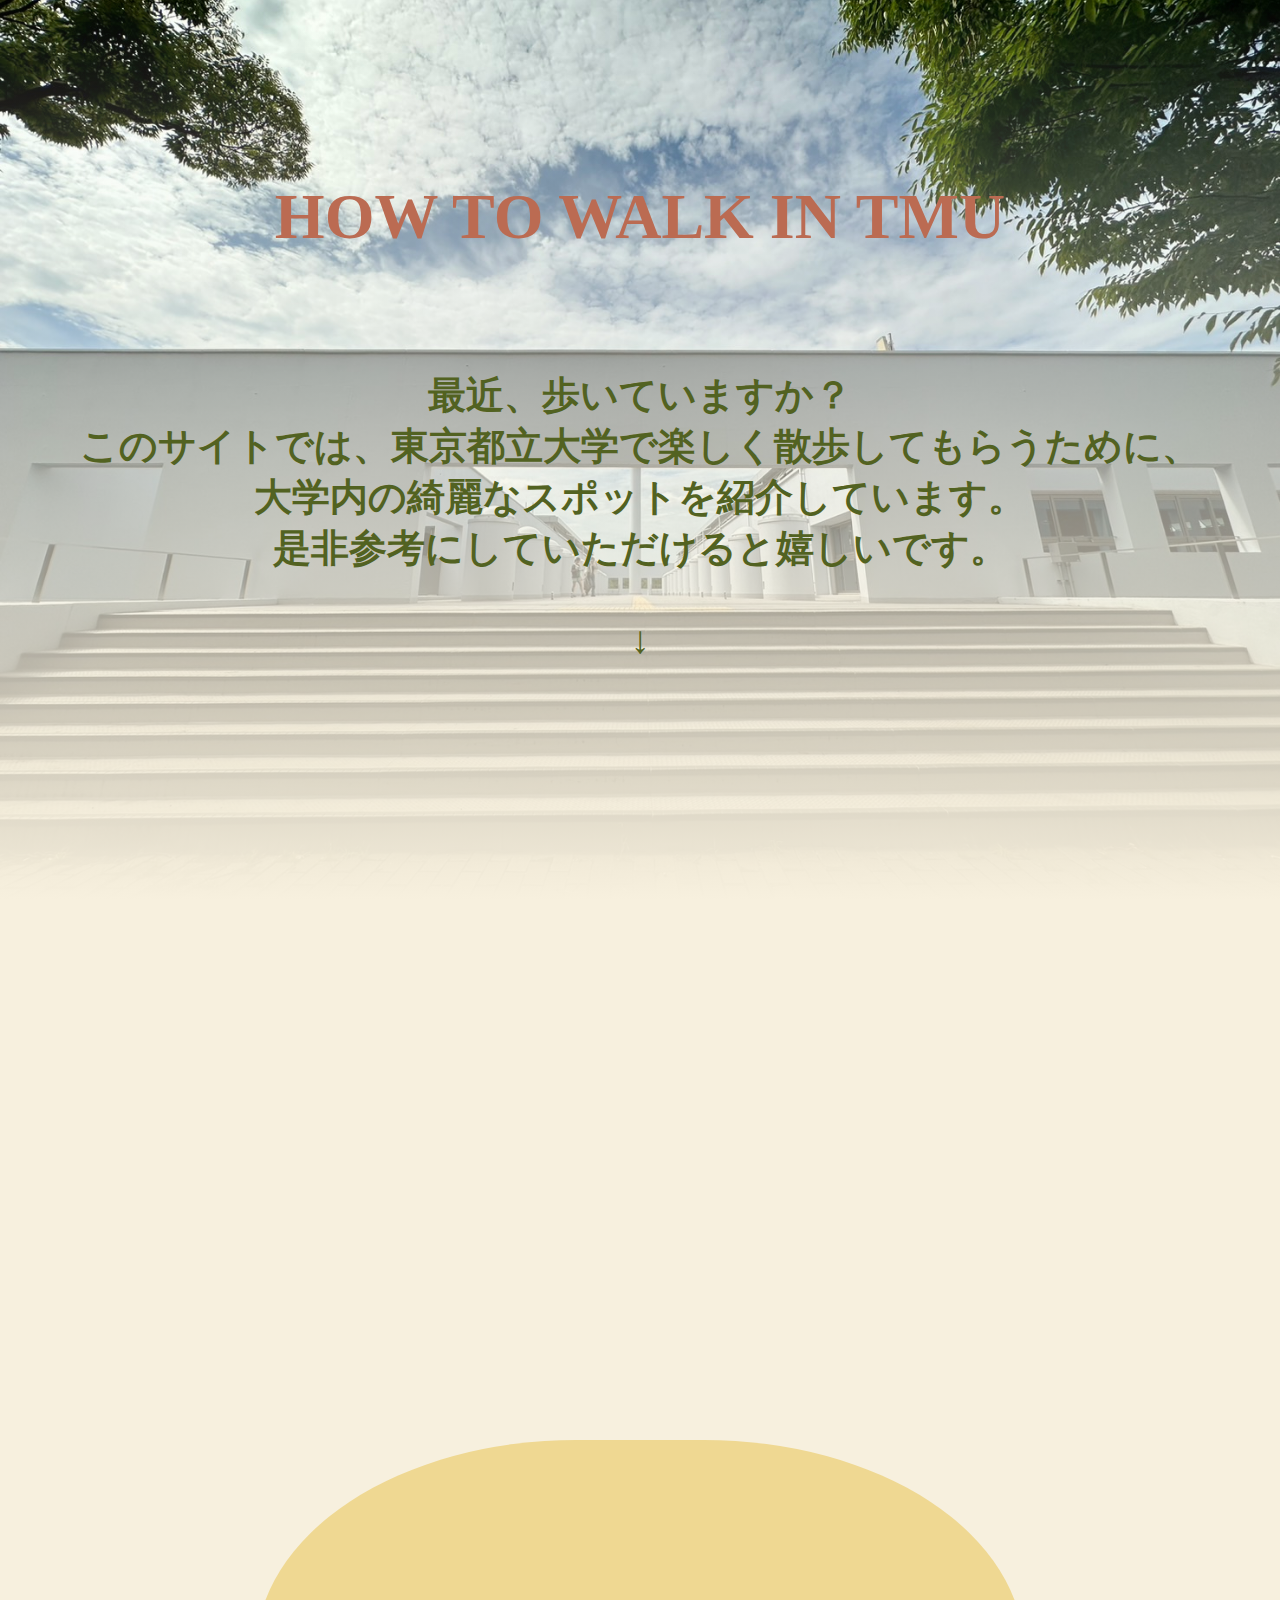
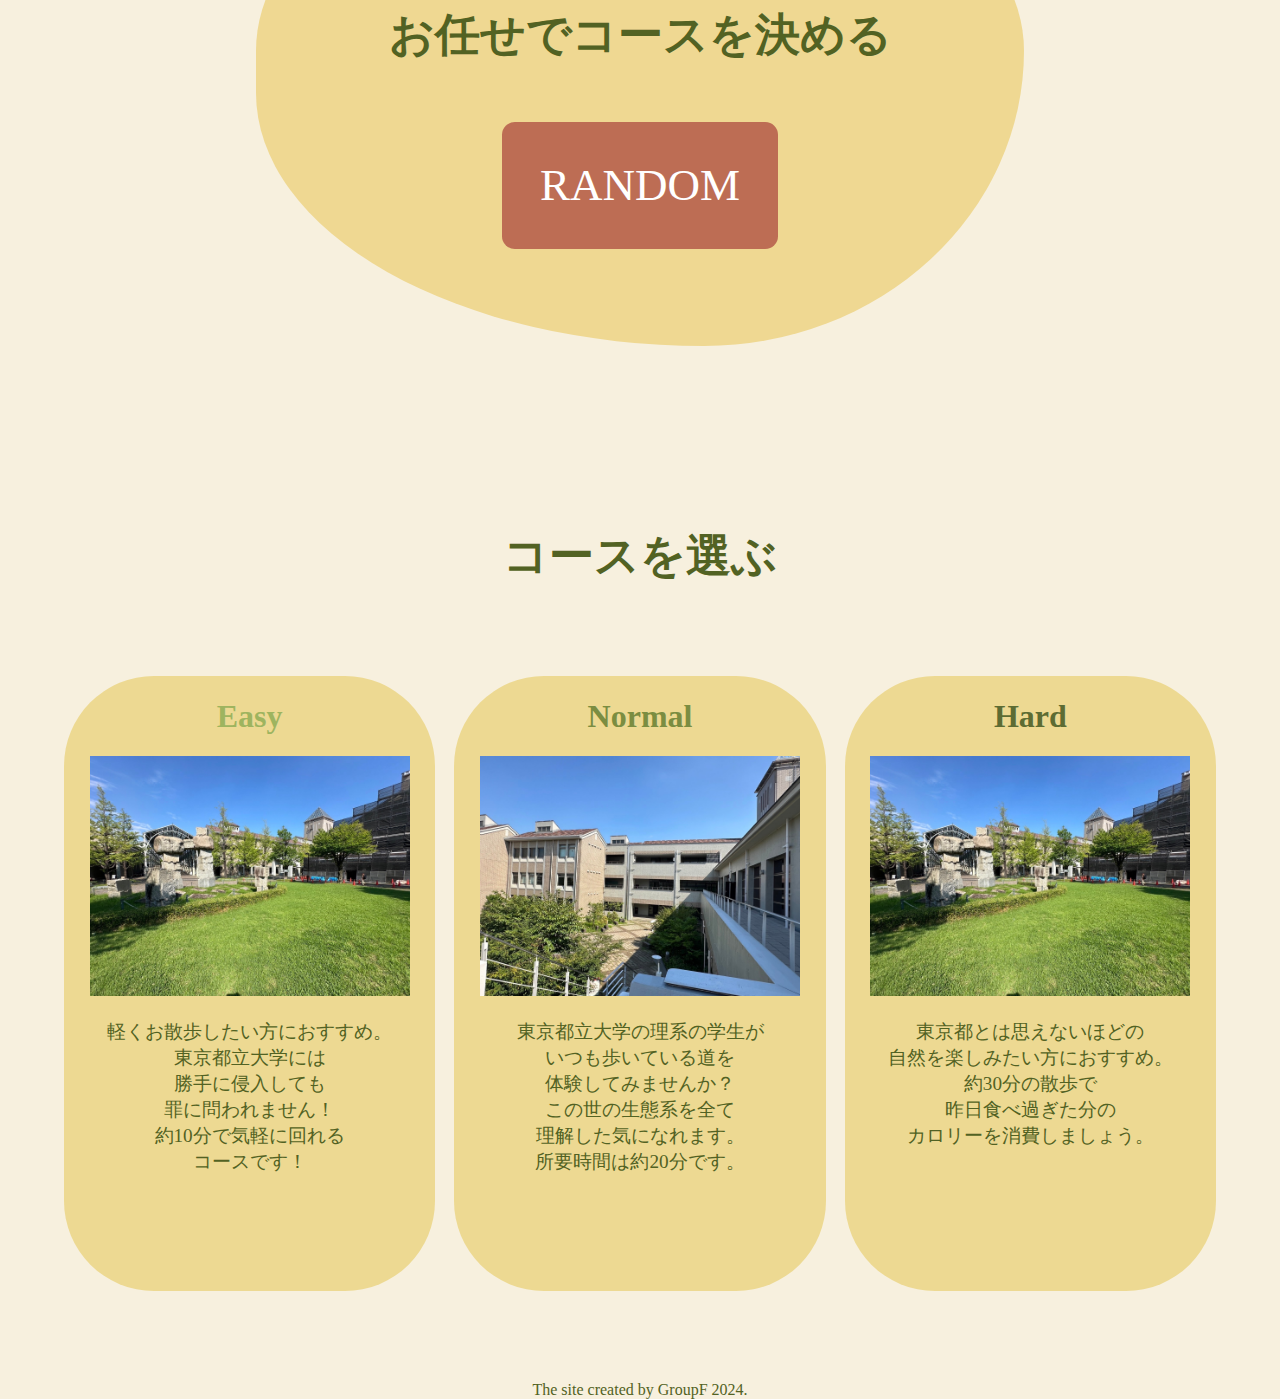
<file: docs/index.html>
<!DOCTYPE html>
<html lang="ja">
<head>
    <meta charset="UTF-8">
    <meta name="viewport" content="width=device-width, initial-scale=1.0">
    <link rel="stylesheet" href="style.css">
    <script src = "main.js"></script>
    <title>Home</title>
</head>
<body>
    <div id = "header01">HOW TO WALK IN TMU</div>
    <div id = "container01">
        <div id = "touka">
            <h1 id = "title01">HOW TO WALK IN TMU</h1>
            <h1 id = "intro01">最近、歩いていますか？<br>
            このサイトでは、東京都立大学で楽しく散歩してもらうために、<br>
            大学内の綺麗なスポットを紹介しています。<br>
            是非参考にしていただけると嬉しいです。<br><br>↓</h1>
        </div>
    </div>

    <div id = "line01">
        <h1 class = "center darkgreen" id = "title03">お任せでコースを決める</h1>
        <div class = "center" id = "space01">
            <span class = "white" id = "random" onclick = "random()">
                RANDOM
            </span>
        </div>
    </div>

    <h1 id = "title04" class = "darkgreen center">コースを選ぶ</h1>

    <div id = "courses">
        <div id = "easy" class = "line02" onclick = "easy()">
            <h1 class = "red center" id = "easytitle">Easy</h1>
            <img src="easy/img/14.png" alt="" class = "img01" id = "easyimg">
            <p class = "center darkgreen text01" id = "easyp">軽くお散歩したい方におすすめ。<br>東京都立大学には<br>
                勝手に侵入しても<br>罪に問われません！<br>約10分で気軽に回れる<br>コースです！</p>
        </div>
        <div id = "normal" class = "line02" onclick = "normal()">
            <h1 class = "red center" id = "normaltitle">Normal</h1>
            <img src="normal/img/12.png" alt="" class = "img01" id = "normalimg">
            <p class = "center darkgreen text01" id = "normalp">東京都立大学の理系の学生が<br>いつも歩いている道を<br>体験してみませんか？
                <br>この世の生態系を全て<br>理解した気になれます。<br>所要時間は約20分です。
            </p>
        </div>
        <div id = "hard" class = "line02" onclick = "hard()">
            <h1 class = "red center" id = "hardtitle">Hard</h1>
            <img src="hard/img/14.png" alt="" class = "img01" id = "hardimg">
            <p class = "center darkgreen text01" id = "hardp">東京都とは思えないほどの<br>自然を楽しみたい方におすすめ。<br>約30分の散歩で<br>昨日食べ過ぎた分の<br>カロリーを消費しましょう。</p>
        </div>
    </div>




<footer>
    <div id = "footer" class = "center darkgreen">The site created by GroupF 2024.</div>
</footer>

    
</body>
</html>
</file>
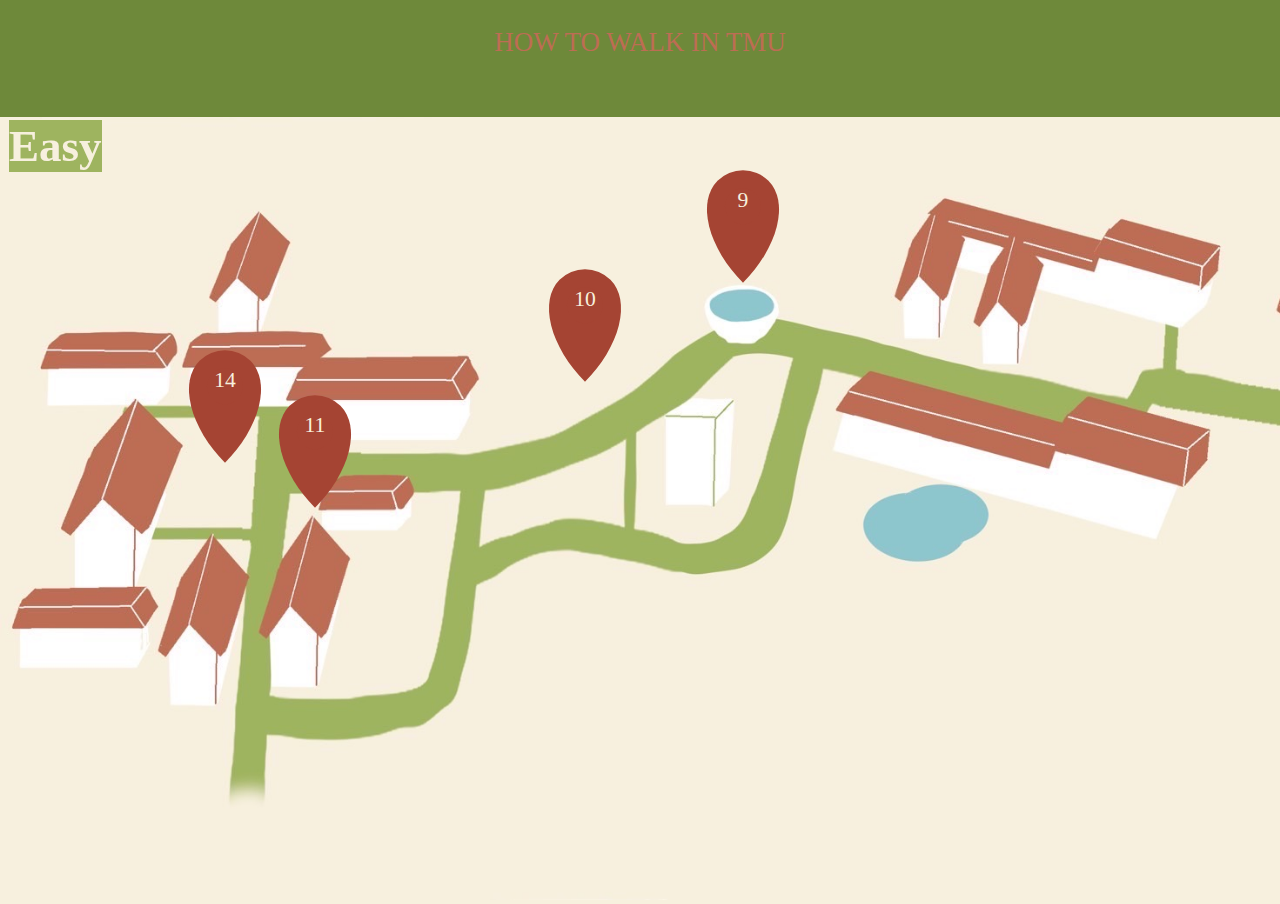
<file: docs/easy/easy.html>
<!DOCTYPE html>
<html lang="ja">
<head>
    <meta charset="UTF-8">
    <meta name="viewport" content="width=device-width, initial-scale=1.0">
    <link rel="stylesheet" href="../style.css">
    <script src = "../easy.js"></script>
    <title>Easy</title>
</head>
<body>
    <header id = "header02" onclick = "header_clicked()">
        <span id = "title02">HOW TO WALK IN TMU</span>
    </header>
    <div class = "space01" id = "container_e">
        <div id = "fix">
        <img src="../img/kmap.png" alt="" class = "img02" id = "mape" onclick="map_clicked(1)">
        <h1 class = "level_title" id = "le">Easy</h1>
        <p class = "pin" id = "l14" onclick = "pinclicked(event,14,0)"><span class = "inpin">14</span></p>
        <p class = "pin" id = "l11" onclick = "pinclicked(event,11,0)"><span class = "inpin">11</span></p>
        <p class = "pin" id = "l10" onclick = "pinclicked(event,10,0)"><span class = "inpin">10</span></p>
        <p class = "pin" id = "l9" onclick = "pinclicked(event,9,0)"><span class = "inpin">9</span></p>

        </div>
    </div>
</body>
</html>
</file>
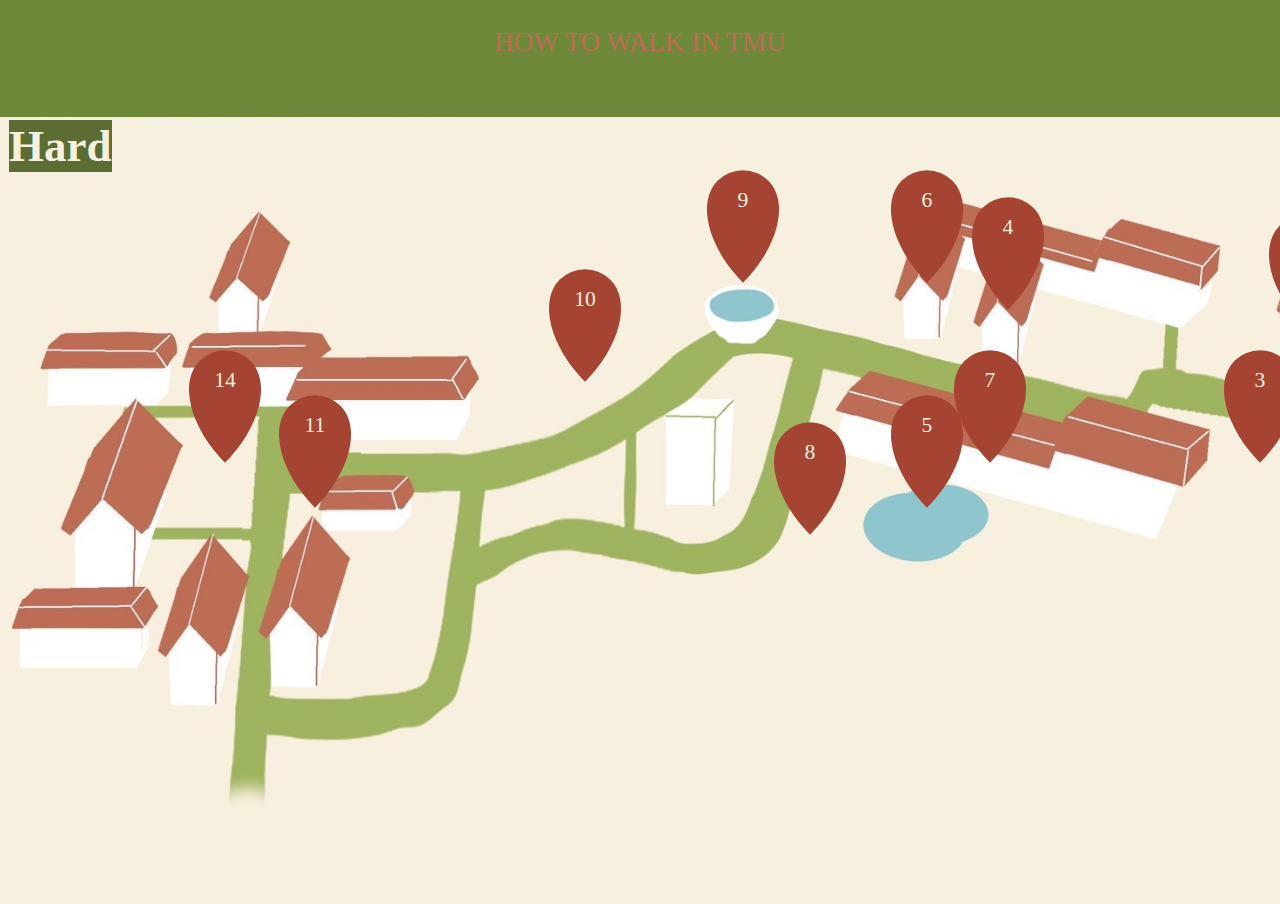
<file: docs/hard/hard.html>
<!DOCTYPE html>
<html lang="ja">
<head>
    <meta charset="UTF-8">
    <meta name="viewport" content="width=device-width, initial-scale=1.0">
    <link rel="stylesheet" href="../style.css">
    <script src = "../easy.js"></script>
    <title>Hard</title>
</head>
<body>
    <header id = "header02" onclick = "header_clicked()">
        <span id = "title02">HOW TO WALK IN TMU</span>
    </header>

    <div class = "space01" id = "container_h">
        <div id = "fix">
            <img src="../img/kmap.png" alt="" class = "img02" id = "maph" onclick = "map_clicked(2)">
            <h1 class = "level_title" id = "lh">Hard</h1>
            <p class = "pin" id = "l14" onclick = "pinclicked(event,14,2)"><span class = "inpin">14</span></p>
            <p class = "pin" id = "l11" onclick = "pinclicked(event,11,2)"><span class = "inpin">11</span></p>
            <p class = "pin" id = "l10" onclick = "pinclicked(event,10,2)"><span class = "inpin">10</span></p>
            <p class = "pin" id = "l9" onclick = "pinclicked(event,9,2)"><span class = "inpin">9</span></p>
            <p class = "pin" id = "l8" onclick = "pinclicked(event,8,2)"><span class = "inpin">8</span></p>
            <p class = "pin" id = "l6" onclick = "pinclicked(event,6,2)"><span class = "inpin">6</span></p>
            <p class = "pin" id = "l4" onclick = "pinclicked(event,4,2)"><span class = "inpin">4</span></p>
            <p class = "pin" id = "l5" onclick = "pinclicked(event,5,2)"><span class = "inpin">5</span></p>
            <p class = "pin" id = "l7" onclick = "pinclicked(event,7,2)"><span class = "inpin">7</span></p>
            <p class = "pin" id = "l3" onclick = "pinclicked(event,3,2)"><span class = "inpin">3</span></p>
            <p class = "pin" id = "l2" onclick = "pinclicked(event,2,2)"><span class = "inpin">2</span></p>
            <p class = "pin" id = "l1" onclick = "pinclicked(event,1,2)"><span class = "inpin">1</span></p>


        </div>


    </div>
</body>
</html>
</file>
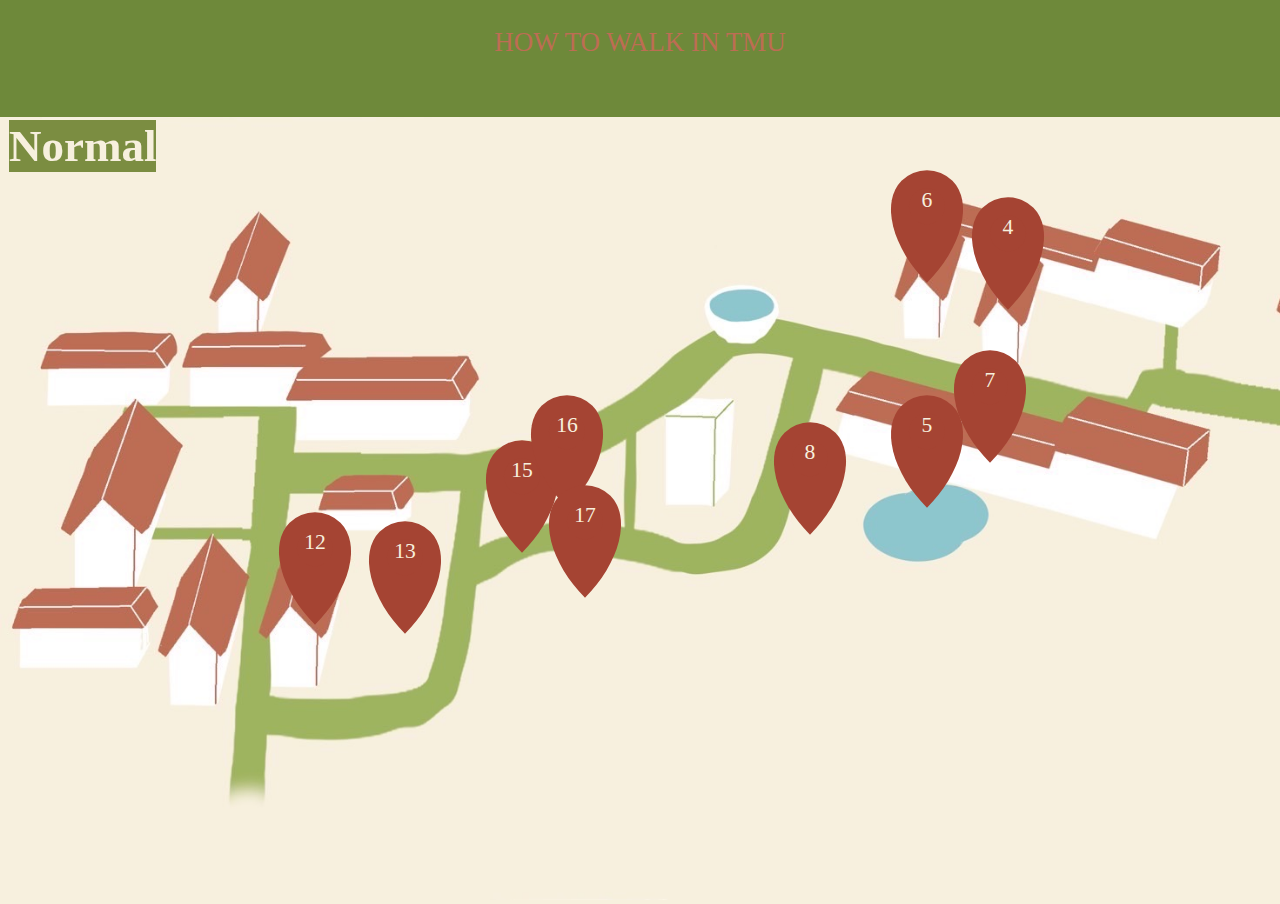
<file: docs/normal/normal.html>
<!DOCTYPE html>
<html lang="ja">
<head>
    <meta charset="UTF-8">
    <meta name="viewport" content="width=device-width, initial-scale=1.0">
    <link rel="stylesheet" href="../style.css">
    <script src = "../easy.js"></script>
    <title>Normal</title>
</head>
<body>
    <header id = "header02" onclick = "header_clicked()">
        <span id = "title02">HOW TO WALK IN TMU</span>
    </header>

    <div class = "space01" id = "container_n">
        <div id = "fix">
            <img src="../img/kmap.png" alt="" class = "img02" id = "mapn" onclick = "map_clicked(1)">
            <h1 class = "level_title" id = "ln">Normal</h1>

            <p class = "pin" id = "l12" onclick = "pinclicked(event,12,1)"><span class = "inpin">12</span></p>
            <p class = "pin" id = "l13" onclick = "pinclicked(event,13,1)"><span class = "inpin">13</span></p>
            <p class = "pin" id = "l15" onclick = "pinclicked(event,15,1)"><span class = "inpin">15</span></p>
            <p class = "pin" id = "l16" onclick = "pinclicked(event,16,1)"><span class = "inpin">16</span></p>
            <p class = "pin" id = "l17" onclick = "pinclicked(event,17,1)"><span class = "inpin">17</span></p>
            <p class = "pin" id = "l8" onclick = "pinclicked(event,8,1)"><span class = "inpin">8</span></p>
            <p class = "pin" id = "l6" onclick = "pinclicked(event,6,1)"><span class = "inpin">6</span></p>
            <p class = "pin" id = "l4" onclick = "pinclicked(event,4,1)"><span class = "inpin">4</span></p>
            <p class = "pin" id = "l5" onclick = "pinclicked(event,5,1)"><span class = "inpin">5</span></p>
            <p class = "pin" id = "l7" onclick = "pinclicked(event,7,1)"><span class = "inpin">7</span></p>

        </div>


    </div>
</body>
</html>
</file>
<file: docs/style.css>
body{
    background-color: #f7f0de;
     margin: 0;
}

/* 文字の色とか位置とか */

.center{
    text-align: center;
}
.red{
    color: #bd6d54;
}
.white{
    color: #fff;
}
.darkgreen{
    color:#526223;
}

/* サイト最上部の案内的な */
#container01{
    width: 100vw;
    height: 100vh;
    background: fixed;
    background-image: url(img/top01.png);
    background-repeat: no-repeat;
    background-size:cover;
    background-position: center;
    animation: anime01 3s;
}
#title01{
    margin: 0;
    color: #bb6b52;
    font-size: 5vw;
    text-align: center;
    padding-top: 20vh;

}
#touka{
    height: 100vh;
    width: 100vw;
    background:linear-gradient(to top, rgba(247,240,222, 1) 0%,rgba(247,240,222, 0) 100%);
}
#intro01{
    color: #526221;
    text-align: center;
    font-size: 3vw;
    padding-top: 10vh;
}
@keyframes anime01 {
    from{opacity: 0;}
    to{opacity: 1;}
}

/* ヘッダー */
#header01{
    text-align: center;
    top: -100vh;
    background: #6e893a;
    color: #efd892;
    height: 10vh;
    width: 100vw;
    position: fixed;
    z-index: 99;
    transition: .5s;
    font-size: 3vh;
    padding-top: 2.5vh;
}
#header01.isshow{
    top: 0;
}
#header02{
    text-align: center;
    top: 0;
    background: #6e893a;
    color: #efd892;
    height: 10vh;
    width: 100vw;
    position: fixed;
    z-index: 100;
    padding-top: 3vh;

}
#header02:hover{
    color: #bd6d54;
}
#title02{
    font-size: 3vh;
}

/*　ランダム */

#line01{
    margin-top: 60vh;
    margin-left: 20vw;
    margin-right: 20vw;
    padding-top: 15vh;
    padding-bottom: 15vh;
    padding-left: 0;
    padding-right: 0;
    background: #efd892;
    border-radius: 50% 50% 50% 70%/50% 50% 70% 60%;
}
#title03{
    font-size:  5vh;
    padding-left: 0;
}
#random{
    background-color: #bd6d54;
    padding: 3vw;
    border-radius: 1vw;
    font-size: 5vh;

}
#random:hover{
    background-color: #a15842;
}
#space01{
    padding-top: 5vw;
}

/* 自分で選ぶ */

#title04{
    font-size: 5vh;
    margin-top: 20vh;
}
.line02{
    border-radius: 10vh;
    width: 29vw;
    background: #edd992;
}
#courses{
    margin-top: 10vh;
    display: flex;
    justify-content: space-between;
    margin-left: 5vw;
    margin-right: 5vw;
}
.img01{
    width: 25vw;
    margin-left: 2vw;
}
.text01{
    font-size: 1.5vw;
}

#easytitle{
    color: #9eb45f;
}
#normaltitle{
    color: #7b8d41;
}
#hardtitle{
    color: #5d6c33;
}
.line02:hover{
    background-color: #bd6d54;
}

/* フッター */
footer{
    margin-top: 10vh;
}

/* 共通 */
.space01{
    margin-top: 12.5vh;
    padding-top: 0;
    position: relative;
    height: 87.5vh;
}
.img02{
    height: 87.5vh;
    z-index: 1;
    justify-content: space-between;
}
.img02.fix{
    position: fixed;
}
.pin{
    background: #a54433;
    border-radius: 40% 60% 0% 100% / 40% 100% 0% 60%;
    width: 10vh;
    height: 10vh;
    rotate: 45deg;
    position: absolute;
    top: 0;
    left: 0;
    z-index: 5;
}
.fix{
    position: fixed;
}
.inpin{
    position: absolute;
    background: #a54433;
    text-align: center;
    z-index: 7;
    color: #f7f0de;
    width: 4vh;
    height: 4vh;
    top: 2vh;
    left: 2vh;
    border-radius: 50%;
    rotate: 315deg;
    font-size: 2.4vh;
}
.pin:hover .inpin{
    background: #f7f0de;
    color: #bd6d54;
}
.introinmap{
    position: absolute;
    width: 50vw;
    height: 100vh;
    z-index: 10;
    top: 0;
}
.intro_back{
    position: absolute;
    position: fixed;
    background: #efd892;
    z-index: 8;
}
.right{
    left: 50vw;
    top: 0;
    height: 100vh;
    width: 50vw;
}
.left{
    left: 0;
    top: 0;
    height: 100vh;
    width: 50vw;
}
.bottom{
    left: 0;
    top: 0vh;
    height: 100vh;
    width: 100vw;
}
.intro_title{
    color: #bd6d54;
    z-index: 12;
    position: absolute;
    text-align: center;
    left: 0;
    width: 90%;
    font-size: 3vh;
}
.intro_x{
    color: #526221;
    background: #efd892;
    margin-left: 90vw;
    top: 0;
    font-size: 5vh;
    z-index: 12;
    text-decoration: none;
}
.intro_x:hover{
    color: #f7f0de;
    background: #526221;
}
.intro_img_w{
    width: 46vw;
    margin-top: 8vh;
    margin-left: 2vw;
}
.intro_img_h{
    width: 96vw;
    margin-top: 10vh;
    margin-left: 2vw;

}
.intro_text{
    width: 92%;
    margin-left: 2vw;
    color: #526221;
    font-size: 3vh;
}
.level_title{
    font-size: 5vh;;
    color: #f7f0de;
    position: absolute;
    position: fixed;
    top: 10vh;
    left: 1vh;
    z-index: 7;
}
#le{
    background-color: #9eb45f;
}
#ln{
    background-color: #7b8d41;
}
#lh{
    background-color: #5b6d33;
}
/* easy map */

#l17{
    top: 40vh;
    left: 60vh;
}
#l16{
    top: 30vh;
    left: 58vh;
}
#l15{
    top: 35vh;
    left: 53vh;
}
#l14{
    top: 25vh;
    left: 20vh;
}
#l13{
    top: 44vh;
    left: 40vh;
}
#l12{
    top: 43vh;
    left: 30vh;
}
#l11{
    top: 30vh;
    left: 30vh;
}
#l10{
    top: 16vh;
    left: 60vh;
}
#l9{
    top: 5vh;
    left: 77.5vh;
}
#l8{
    top: 33vh;
    left: 85vh;
}
#l7{
    top: 25vh;
    left: 105vh;
}
#l6{
    top: 5vh;
    left: 98vh;
}
#l5{
    top: 30vh;
    left: 98vh;
}
#l4{
    top: 8vh;
    left: 107vh;
}
#l3{
    top: 25vh;
    left: 135vh;
}
#l2{
    top: 10vh;
    left: 140vh;
}
#l1{
    top: 30vh;
    left: 155vh;
}
</file>
